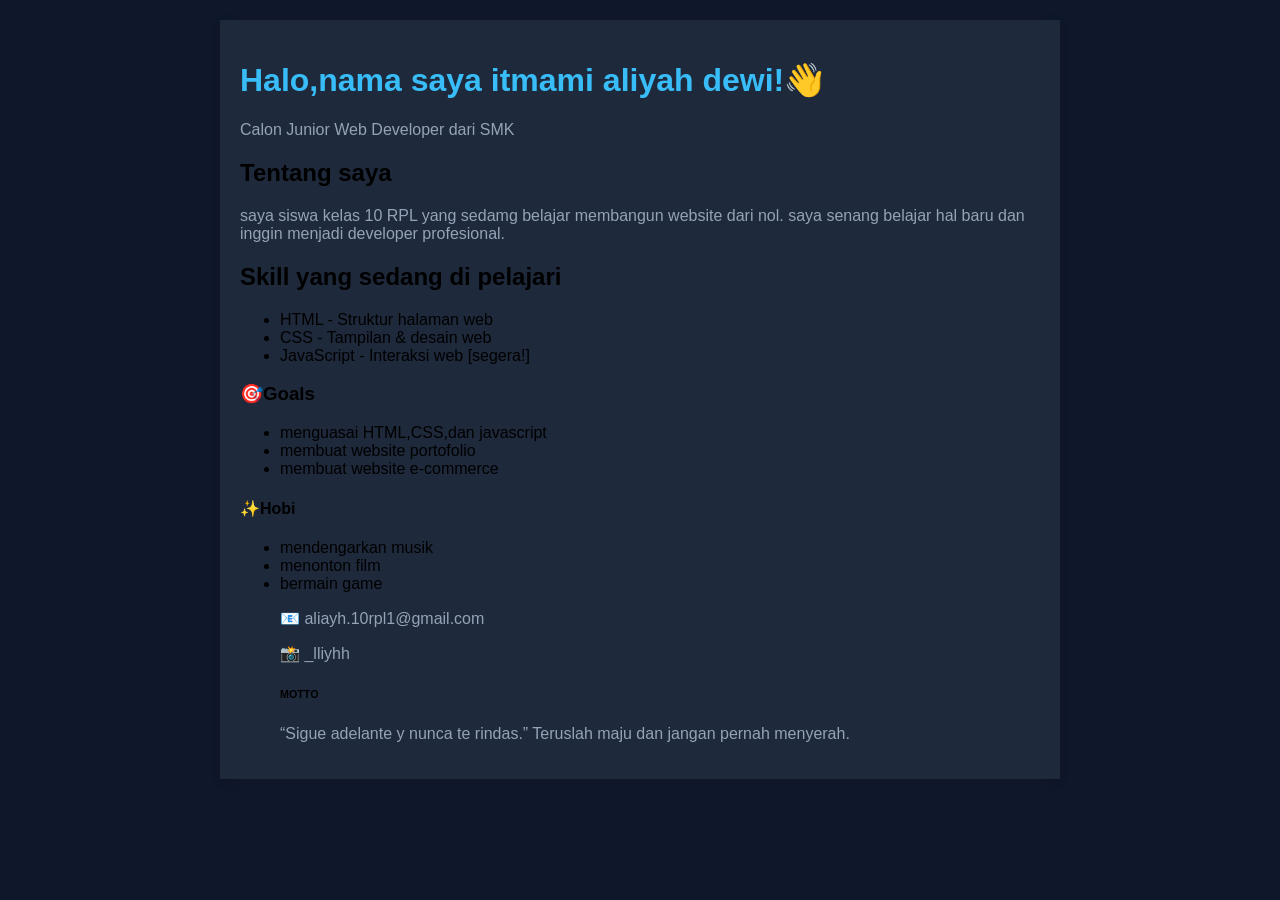
<file: index1.html>
<!DOCTYPE html>
<html lang="id">
    <head> 
        <meta charset="UTF-8">
        <title>profil-[itmami aliyah dewi]</title>
    
    <style>

        body {
            font-family: Arial, sans-serif;
            background-color: #0f172a;
            margin: 0;
            padding: 0;
        }
        .kartu-profil {
            max-width: 800px;
            margin: 20px auto;
            padding: 20px;
            background-color: #1e293b;
            box-shadow: 0 2px 10px rgba(0, 0, 0, 0.1);
        }
        h1 {
            color: #38bdf8;
        }
        p {
            color: #94a3b8;
        }
    </style>
    <body>
        
    <div class="kartu-profil">
        <h1> Halo,nama saya itmami aliyah dewi!👋</h1>
        <p class="tagline">Calon Junior Web Developer dari SMK</p>

       <h2>Tentang saya</h2>
       <p>saya siswa kelas 10 RPL yang sedamg belajar
                membangun website dari nol. saya senang
                belajar hal baru dan inggin menjadi developer profesional.</p> 

       <h2>Skill yang sedang di pelajari</h2>
       <ul>
           <li>HTML - Struktur halaman web</li>
          <li>CSS - Tampilan & desain web</li>
           <li>JavaScript - Interaksi web [segera!]</li>
          </ul>


           <h3> 🎯Goals</h3>
           <ul>
               <li>menguasai HTML,CSS,dan javascript</li>
               <li>membuat website portofolio</li>
               <li>membuat website e-commerce</li>
           </ul>


           <h4> ✨Hobi</h4>
             <ul>
                <li>mendengarkan musik</li>
                <li>menonton film</li>
                <li>bermain game</li>

             <p class="kontak">📧 aliayh.10rpl1@gmail.com</p>
             <p class="kontak">📸 _lliyhh</p>


             <h6>MOTTO</h6>
                 <P>“Sigue adelante y nunca te rindas.” 
                  Teruslah maju dan jangan pernah menyerah.</P>
    </div>
 </body>
 </html>
</file>
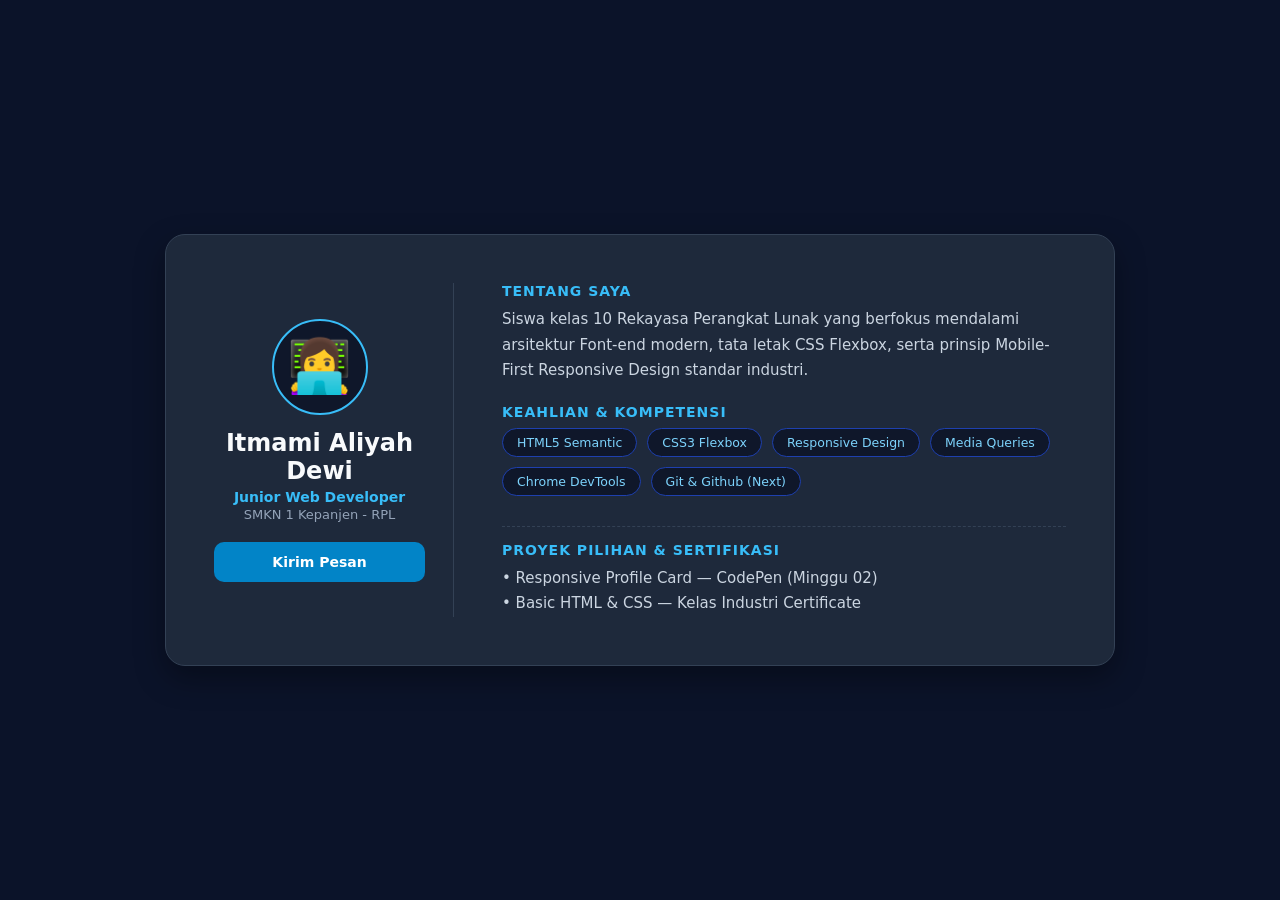
<file: index2.html>
<!DOCTYPE html>
<html lang="en">
<head>
    <meta charset="UTF-8">
    <meta name="viewport" content="width=device-width, initial-scale=1.0">
    <title>Profil Digital Responsive - Itmami Aliyah Dewi</title>
    <link rel="stylesheet" href="index2.css">
</head>
<body>

    <main class="page-wrapper">
        <article class="profile-card">
        
             <header class="card-aside">
                <div class="avatar-box">
                    <span class="avatar-icon">👩‍💻</span>
                </div>
                <h1 class="student-name">Itmami Aliyah Dewi</h1>
                <p class="student-role">Junior Web Developer</p>
                <p class="student-school">SMKN 1 Kepanjen - RPL</p>
                <a href="mailto:siswa@smkn1kepanjen.sch.id" class="btn-contact">Kirim Pesan</a>
            </header>

             <section class="card-content">
                <div class="bio-section">
                    <h2 class="section-heading">Tentang Saya</h2>
                    <p class="bio-text">
                        Siswa kelas 10 Rekayasa Perangkat Lunak yang berfokus mendalami
                        arsitektur Font-end modern, tata letak CSS Flexbox, serta prinsip
                        Mobile-First Responsive Design standar industri.
                    </p>
                </div>

                <div class="skills-section">
                    <h2 class="section-heading">Keahlian & Kompetensi</h2>
                    <div class="skill-matrix">
                        <div class="skill-badge">HTML5 Semantic</div>
                        <div class="skill-badge">CSS3 Flexbox</div>
                        <div class="skill-badge">Responsive Design</div>
                        <div class="skill-badge">Media Queries</div>
                        <div class="skill-badge">Chrome DevTools</div>
                        <div class="skill-badge">Git & Github (Next) </div>
                 </div>
                </div>

            <!-- TANTANGAN: Section Baru (Hanya Muncul Bagus di Desktop) -->
                <div class="extra-section">
                    <h2 class="section-heading">Proyek Pilihan & Sertifikasi</h2>
                    <p class="bio-text">
                        • Responsive Profile Card — CodePen (Minggu 02)<br>
                        • Basic HTML & CSS — Kelas Industri Certificate
                    </p>
                </div>
             </section>

          </article>
</body>
</html>
</file>
<file: index2.css>
/* ===== 1. RESET & VARIABEL GLOBAL ===== */
* {
    margin: 0;
    padding: 0;
    box-sizing: border-box;
}

body {
    font-family: 'Segoe UI', system-ui, -apple-system, sans-serif;
    background-color: #0b1329; /* Latar gelap modern */
    color: #e2e8f0;
    min-height: 100vh;
    display: flex;
    justify-content: center;
    align-items: center;
    padding: 16px;
}

.page-wrapper {
    width: 100%;
    max-width: 820px;
}

/* ===== 2. KARTU PROFIL (MOBILE: COLUMN) ===== */
.profile-card {
    background-color: #1e293b;
    border: 1px solid #334155;
    border-radius: 20px;
    padding: 24px;
    box-shadow: 0 12px 30px rgba(0, 0, 0, 0.35);
    display: flex;
    flex-direction: column; /* Bertumpuk vertikal di HP */
    gap: 24px;
}

/* ===== 3. BAGIAN ASIDE / HEADER PROFIL ===== */
.card-aside {
    display: flex;
    flex-direction: column;
    align-items: center;
    text-align: center;
    padding-bottom: 20px;
    border-bottom: 1px solid #334155;
}

.avatar-box {
    width: 84px;
    height: 84px;
    background: #0f172a;
    border: 2px solid #38bdf8;
    border-radius: 50%;
    display: flex;
    justify-content: center;
    align-items: center;
    font-size: 46px;
    margin-bottom: 14px;
    /* TANTANGAN: Efek transisi pada avatar */
    transition: transform 0.3s ease; 
}

/* TANTANGAN: Hover avatar membesar */
.avatar-box:hover {
    transform: scale(1.08); 
}

.student-name {
    font-size: 22px;
    color: #f8fafc;
    font-weight: 700;
}

.student-role {
    color: #38bdf8;
    font-size: 14px;
    font-weight: 600;
    margin-top: 4px;
}

.student-school {
    color: #94a3b8;
    font-size: 13px;
    margin-top: 2px;
}

.btn-contact {
    margin-top: 16px;
    display: inline-block;
    width: 100%; /* Tombol lebar penuh di HP */
    text-align: center;
    background-color: #0284c7;
    color: #ffffff;
    text-decoration: none;
    padding: 12px 20px;
    border-radius: 10px;
    font-weight: 600;
    font-size: 14px;
    transition: all 0.2s ease;
}

.btn-contact:hover {
    background-color: #0369a1;
    transform: translateY(-2px);
}

/* ===== 4. BAGIAN KONTEN DETAIL ===== */
.card-content {
    display: flex;
    flex-direction: column;
    gap: 20px;
}

.section-heading {
    font-size: 14px;
    color: #38bdf8;
    text-transform: uppercase;
    letter-spacing: 1px;
    margin-bottom: 8px;
    font-weight: 700;
}

.bio-text {
    font-size: 14px;
    line-height: 1.7;
    color: #cbd5e1;
}

/* Skill Matrix dengan Flex Wrap */
.skill-matrix {
    display: flex;
    flex-wrap: wrap; /* Otomatis turun baris jika layar sempit */
    gap: 10px;
}

.skill-badge {
    background-color: #0f172a;
    border: 1px solid #1e40af;
    color: #7dd3fc;
    padding: 6px 14px;
    border-radius: 20px;
    font-size: 12.5px;
    font-weight: 500;
    /* TANTANGAN: Efek transisi pada badge */
    transition: all 0.2s ease; 
}

/* TANTANGAN: Hover badge bergeser ke atas */
.skill-badge:hover {
    border-color: #38bdf8;
    background-color: #1e293b;
    transform: translateY(-3px); 
}

/* Sembunyikan section extra secara default di mobile */
.extra-section {
    display: none;
}

/* ===== 5. MEDIA QUERIES: TABLET & DESKTOP (>= 680px) ===== */
@media screen and (min-width: 680px) {
    body {
        padding: 32px;
    }

    .profile-card {
        flex-direction: row; /* Berubah menjadi 2 Kolom Berdampingan */
        align-items: stretch;
        padding: 36px;
        gap: 36px;
    }

    .card-aside {
        width: 240px; /* Lebar tetap untuk kolom aside di desktop */
        flex-shrink: 0;
        padding-bottom: 0;
        padding-right: 28px;
        border-bottom: none; /* Hilangkan garis bawah */
        border-right: 1px solid #334155; /* Ganti dengan garis pembatas vertikal */
        justify-content: center;
    }

    .avatar-box {
        width: 96px;
        height: 96px;
        font-size: 52px;
    }

    .student-name {
        font-size: 24px;
    }

    .btn-contact {
        width: 100%;
        margin-top: 20px;
    }

    .card-content {
        flex: 1; /* Mengisi sisa ruang kosong di sebelah kanan */
        justify-content: center;
    }

    .bio-text {
        font-size: 15px;
    }
}

/* ===== 6. TANTANGAN: BREAKPOINT DESKTOP LEBAR (>= 1024px) ===== */
@media screen and (min-width: 1024px) {
    .page-wrapper {
        max-width: 950px; /* Melebarkan kontainer utama */
    }
    
    .profile-card {
        padding: 48px;
        gap: 48px;
        background-color: #1e293b;
    }

    /* Munculkan section extra khusus di layar lebar */
    .extra-section {
        display: block;
        margin-top: 10px;
        padding-top: 15px;
        border-top: 1px dashed #334155;
    }
}
</file>
